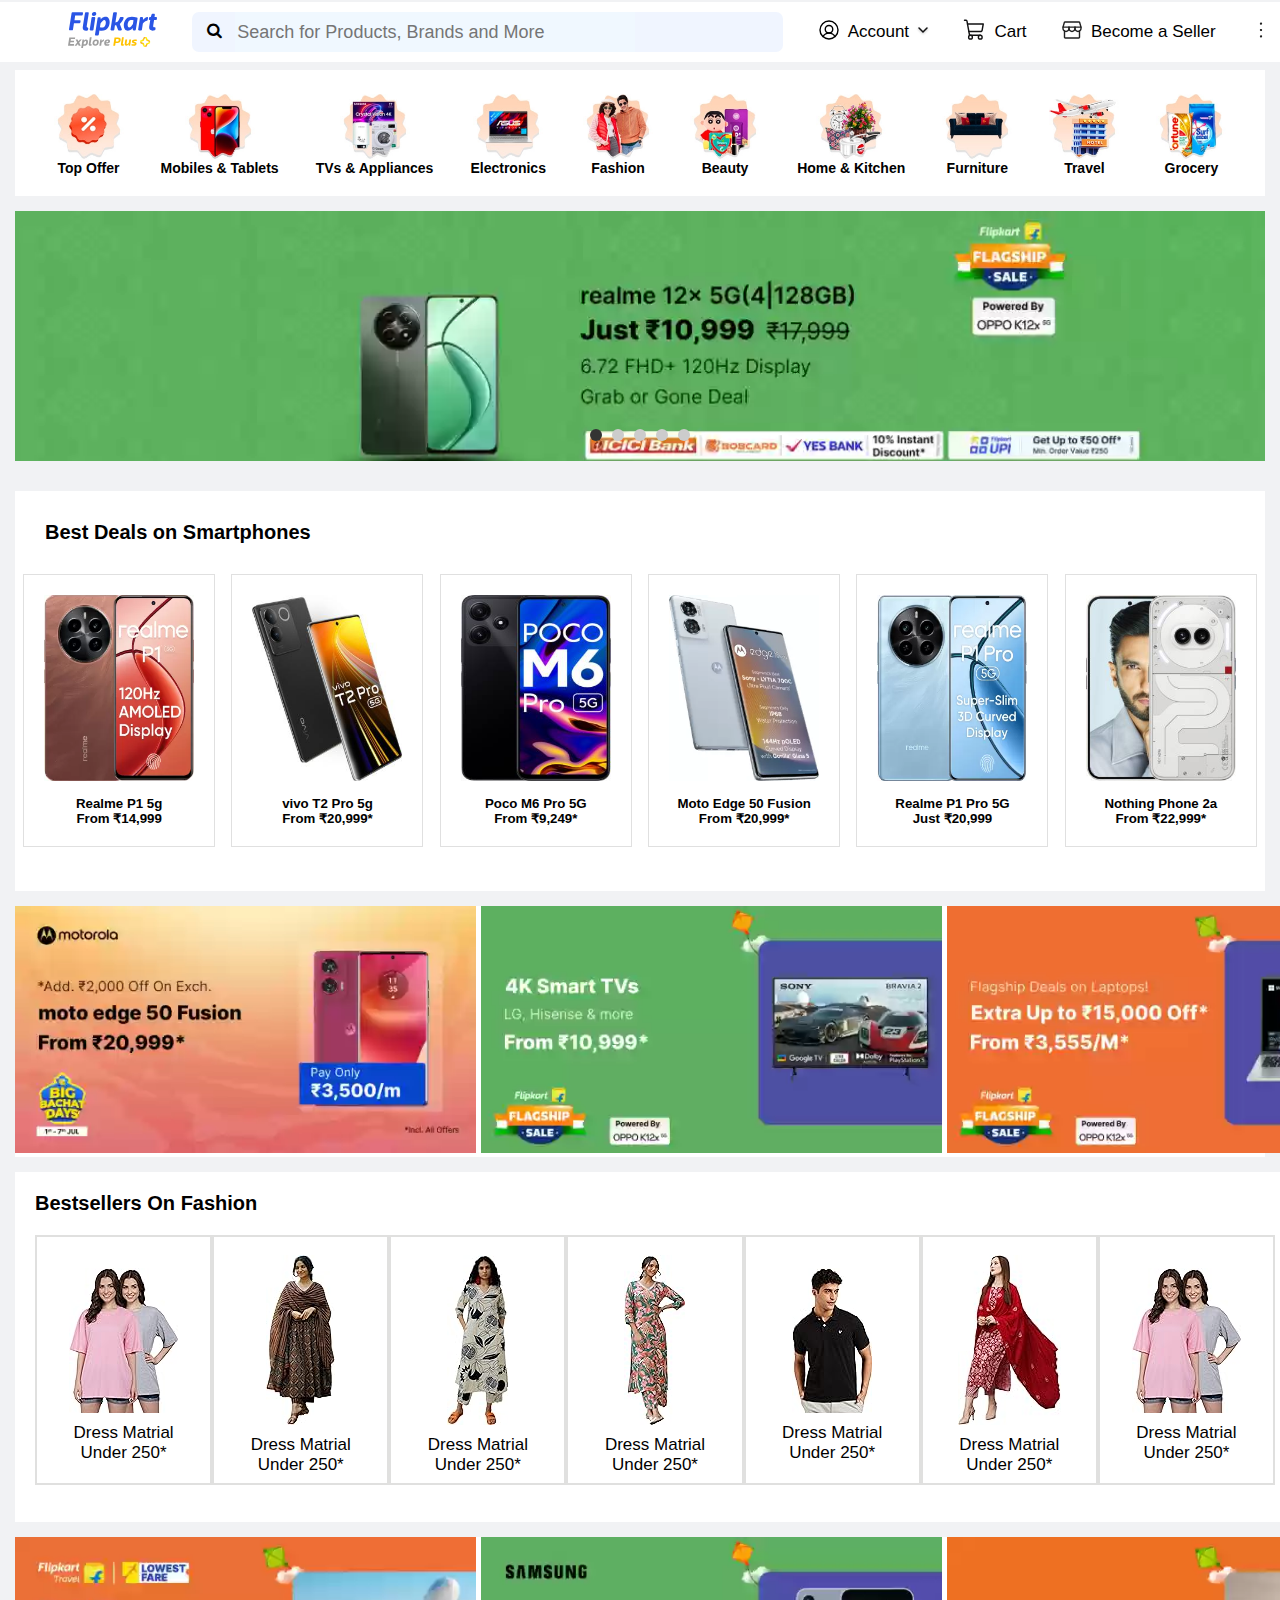
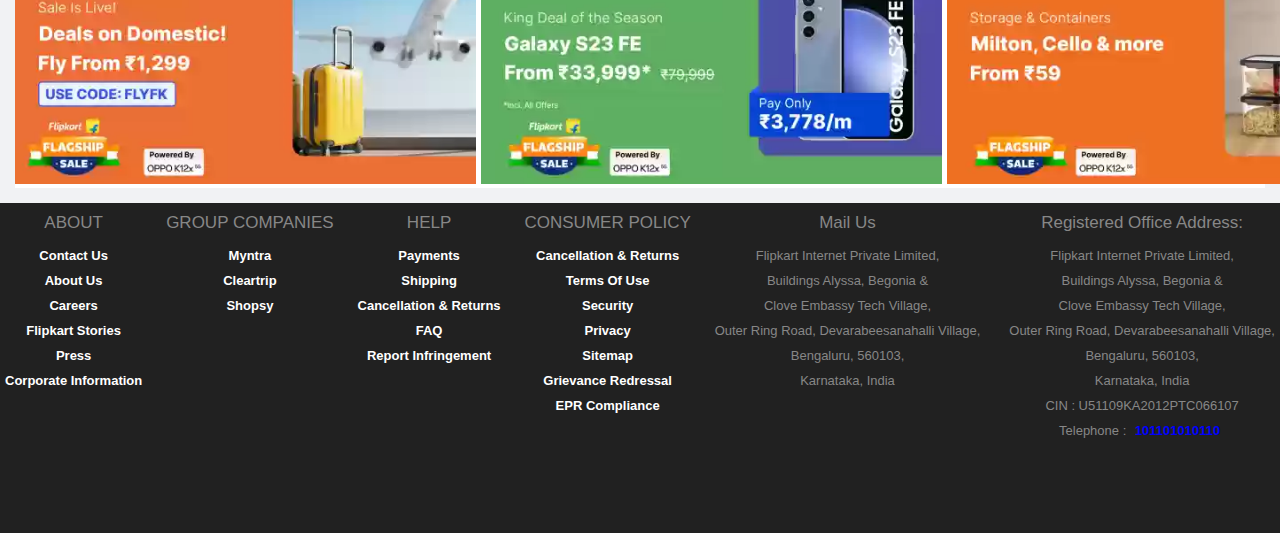
<file: index.html>
<!DOCTYPE html>
<html lang="en">

<head>
    <meta charset="UTF-8">
    <meta name="viewport" content="width=device-width, initial-scale=1.0">
    <title>flipkart</title>
    <link rel="stylesheet" href="style.css">
    <link rel="stylesheet" href="https://cdnjs.cloudflare.com/ajax/libs/font-awesome/4.7.0/css/font-awesome.min.css">
</head>

<body>
    <header>
        <div class="logo">
            <img src="flipkart logo.svg" alt="no image">
        </div>
        <div class="search-bar">
            <div class="icon"><i class="fa fa-search"></i></div>
            <input type="text" placeholder="Search for Products, Brands and More">

        </div>
        <!-- <div class="searchicon">
            <i class="fa fa-search"></i>
        
            <input type="search" class="searchbar" placeholder="              Search for Products, Brands and More">
        </div> -->

        <div class="account">
            <div class="acicon"><img src="profile-icon.svg" alt="not"></div>
            <h2>Account</h2>
            <div class="downarrow">
                <img src="downarrow.svg" alt="">
            </div>
        </div>

        <div class="cart">
            <div class="carticon"><img src="carticon.svg" alt=""></div>
            <h2>Cart</h2>
        </div>
        <div class="seller">
            <div class="sellericon"><img src="sellericon.svg" alt=""></div>
            <h2>Become a Seller</h2>
        </div>
        <div class="threedot"><img src="threedot.svg" alt=""></div>
    </header>

    <section id="first">
        <div class="photos">
            <div class="img">
                <img src="h1.webp" alt="">
                <h3>Top Offer</h3>
            </div>

            <div class="img">
                <img src="h2.webp" alt="">
                <h3>Mobiles & Tablets</h3>

            </div>

            <div class="img">
                <img src="h3.webp" alt="">
                <h3>TVs & Appliances</h3>
            </div>

            <div class="img">
                <img src="h4.webp" alt="">
                <h3>Electronics</h3>
            </div>

            <div class="img">
                <img src="h5.webp" alt="">
                <h3>Fashion</h3>
            </div>

            <div class="img">
                <img src="h6.webp" alt="">
                <h3>Beauty</h3>
            </div>
            <div class="img">
                <img src="h7.webp" alt="">
                <h3>Home & Kitchen</h3>
            </div>
            <div class="img">
                <img src="h8.webp" alt="">
                <h3>Furniture</h3>
            </div>
            <div class="img">
                <img src="h9.webp" alt="">
                <h3>Travel</h3>
            </div>
            <div class="img">
                <img src="h10.webp" alt="">
                <h3>Grocery</h3>
            </div>
        </div>
    </section>

    <section id="one">
        <div class="wrapper">

            <input type="radio" name="slide" id="one" checked>
            <input type="radio" name="slide" id="two">
            <input type="radio" name="slide" id="three">
            <input type="radio" name="slide" id="four">
            <input type="radio" name="slide" id="five">
            <div class="img img-1">
                <img src="s1.webp" alt="bg">
            </div>
    
            <div class="img img-2">
                <img src="s2.webp" alt="bg">
            </div>
    
            <div class="img img-3">
                <img src="s3.webp" alt="bg">
            </div>
    
            <div class="img img-4">
                <img src="s4.webp" alt="bg">
            </div>
    
            <div class="img img-5">
                <img src="s5.webp" alt="bg">
            </div>
    
            <div class="slider">
                <label for="one" class="one"></label>
                <label for="two" class="two"></label>
                <label for="three" class="three"></label>
                <label for="four" class="four"></label>
                <label for="five" class="five"></label>
            </div>
        </div>
    </section>
    <section id="phone">
      
        <div class="smartphone">
            <h2>Best Deals on Smartphones</h2>
            <div class="grether">
                <i class="fa-solid fa-greater-than"></i>
            </div>
      
        </div>
        <div class="phonephoto">
            <div class="phn">
                <img src="p1.webp" alt="">
                <h5>Realme P1 5g</h5>
                <h5>From ₹14,999</h5>
    
            </div>
            <div class="phn">
                <img src="p2.jpeg" alt="">
                <h5>vivo T2 Pro 5g</h5>
                <h5>From ₹20,999*</h5>

            </div>
            <div class="phn">
                <img src="p3.jpeg" alt="">
                <h5>Poco M6 Pro 5G</h5>
                <h5>From ₹9,249*</h5>

            </div>
            <div class="phn">
                <img src="p4.webp" alt="">
                <h5>Moto Edge 50 Fusion</h5>
                <h5>From ₹20,999*</h5>

            </div>
            <div class="phn">
                <img src="p5.webp" alt="">
                <h5>Realme P1 Pro 5G</h5>
                <h5>Just ₹20,999</h5>

            </div>
            <div class="phn">
                <img src="p6.jpeg" alt="">
                <h5>Nothing Phone 2a</h5>
                <h5>From ₹22,999*</h5>

            </div>
        </div>
    </section>
    <section id="photocont">
        <div class="banner">
            <img src="b1.webp" alt="">
        </div>
        <div class="banner">
            <img src="b2.webp" alt="">
        </div>
        <div class="banner">
            <img src="b3.webp" alt="">
            
        </div>
    </section>
    <section id="fashion">
        <div class="fashiontitle">
            <h2>Bestsellers On Fashion</h2>
        </div>
        <div class="cloth">
            <div class="clothpic">
                <img src="g5.jpg" alt="">
                <h2>Dress Matrial</h2>
                <h2>Under 250*</h2>
            </div>
            <div class="clothpic">
                <img src="g13.jpg" alt="">
                <h2>Dress Matrial</h2>
                <h2>Under 250*</h2>
            </div>
            <div class="clothpic">
                <img src="g14.jpg" alt="">
                <h2>Dress Matrial</h2>
                <h2>Under 250*</h2>
            </div>
            <div class="clothpic">
                <img src="g15.jpg" alt="">
                <h2>Dress Matrial</h2>
                <h2>Under 250*</h2>
            </div>
            <div class="clothpic">
                <img src="g6.jpg" alt="">
                <h2>Dress Matrial</h2>
                <h2>Under 250*</h2>
            </div>
            <div class="clothpic">
                <img src="g16.jpg" alt="">
                <h2>Dress Matrial</h2>
                <h2>Under 250*</h2>
            </div>
            <div class="clothpic">
                <img src="g5.jpg" alt="">
                <h2>Dress Matrial</h2>
                <h2>Under 250*</h2>
            </div>
        </div>
    </section>
    <section id="photocont">
        <div class="banner">
            <img src="bb1.webp" alt="">
        </div>
        <div class="banner">
            <img src="bb2.webp" alt="">
        </div>
        <div class="banner">
            <img src="bb3.webp" alt="">
        </div>
    </section>
    <footer>
        <section id="foter">
            <div class="footerclass">
                <h2>ABOUT</h2>
                <a href="#">Contact Us </a>
                <a href="#">About Us</a>
                <a href="#">Careers</a>
                <a href="#">Flipkart Stories</a>
                <a href="#">Press</a>
                <a href="#">Corporate Information</a>
            </div>
            <div class="footerclass">
                <h2>GROUP COMPANIES</h2>
                <a href="#">Myntra </a>
                <a href="#">Cleartrip</a>
                <a href="#">Shopsy</a>
                
            </div>
            <div class="footerclass">
                <h2>HELP</h2>
                <a href="#">Payments  </a>
                <a href="#">Shipping </a>
                <a href="#">Cancellation & Returns</a>
                <a href="#">FAQ </a>
                <a href="#">Report Infringement</a>
                
            </div>
            <div class="footerclass">
                <h2>CONSUMER POLICY</h2>
                <a href="#">Cancellation & Returns  </a>
                <a href="#">Terms Of Use</a>
                <a href="#">Security</a>
                <a href="#">Privacy </a>
                <a href="#">Sitemap</a>
                <a href="#">Grievance Redressal </a>
                <a href="#">EPR Compliance </a>
            </div>
            <div class="footerclass" id="address">
                <h2>Mail Us</h2>
                <p>Flipkart Internet Private Limited, </p>
                <p> Buildings Alyssa, Begonia & </p>
                <p> Clove Embassy Tech Village, </p>
                <p> Outer Ring Road, Devarabeesanahalli Village, </p>
                <p> Bengaluru, 560103, </p>
                <p> Karnataka, India</p>
            </div>
            <div class="footerclass">
                <h2>Registered Office Address:</h2>
                <p>Flipkart Internet Private Limited, </p>
                <p> Buildings Alyssa, Begonia & </p>
                <p> Clove Embassy Tech Village, </p>
                <p> Outer Ring Road, Devarabeesanahalli Village, </p>
                <p> Bengaluru, 560103, </p>
                <p> Karnataka, India </p>
                <p> CIN : U51109KA2012PTC066107 </p>
                <p>Telephone : <a href="#"  style="color: blue;">101101010110</a></p>
            </div>
        </section>
    </footer>
</body>

</html>
</file>
<file: style.css>
*{
    margin: 0;
    padding: 0;
    box-sizing: border-box;
}

.logo{
    cursor: pointer;
}
body{
    background-color: #f1f2f4;
    font-family: inter_regular, fallback-inter_regular, Arial, sans-serif;
  
}
header{
    display: flex;
    justify-content: space-between;
    align-items: center;
    background-color: white;
    margin-top: 2px;
    height: 60px;
    position: fixed;
    top: 0;
    left: 0;
    right: 0;
    z-index: 1000;
}
.icon{
    /* position: absolute; */
    justify-content: center;
    align-items: center;
    width: 38px;
    margin-left: -143px;
    cursor: pointer;
   
    height: 40px;
    justify-content: center;
    padding: 10px 10px;
    align-items: center;
    

}
   


.search-bar{
    width: 450px;
    border: 1px solid black;
    background-color: #f0f5ff;
   
    display: flex;
    justify-content: center;
    align-items: center;
    border: none;
    border-radius: 7px;
    width: 591px;
    height: 40px;
    
    /* width: 35vw;
    height: 5vh;
    border-radius: 8px;
    border: none;
    background-color: #f0f5ff; */
}

.search-bar input{
    height: 40px;
    width: 400px;
    background-color: aliceblue;
    border: 1px solid;
    padding-left: 2px;
    border: none;
    font-size: 18px;
    font-weight: 400;
    

}

.account{
    display: flex;
    justify-content: space-between;
    align-items: center;
    gap: 7px;
    /* border: 1px solid; */
}

.account:hover{
    border: 1px solid gray;
    padding: 3px 10px;
    border-radius: 5px;
    background-color:rgba(182, 179, 179, 0.5);
    
    
}
 h2{
    font-size: 17px;
    font-weight: 400;
}
.cart{
    display: flex;
    justify-content: center;
    align-items: center;
    gap: 7px;
}

.seller{
    display: flex;
    justify-content: center;
    align-items: center;
    gap: 7px;
}
.threedot{
    padding-right: 7px;
}
.photos{
    display: flex;
    justify-content: space-around;
    margin-top: 70px;
    
    background-color: white;
    padding: 20px;
    margin-left: 15px;
    margin-right: 15px;
    
}
 #first .photos  img{
    height: 70px;
    width: 70px;
    
}
.photos  .img h3{
    font-size: 14px;
    font-weight: 600;
    
}
.photos .img{
    cursor: pointer;
    display: flex;
    justify-content: center;
    align-items: center;
    flex-direction: column;
}
.threedot{
    cursor: pointer;
    
}


.wrapper {
    width: 100%;
    height: 250px; /* Adjust the height as needed */
    position: relative;
    overflow: hidden;
}

/* Image Styles */
.wrapper .img {
    width: 100%;
    height: 30vh;
    position: absolute;
    transition: opacity 0.5s ease-in-out;
    opacity: 0;
}

.wrapper .img img {
    width: 100%;
    height: 100%;
    object-fit: cover; /* Ensures the image covers the whole slider area */
}

/* Display the first image by default */
#one:checked ~ .img-1 {
    opacity: 1;
}

#two:checked ~ .img-2 {
    opacity: 1;
}

#three:checked ~ .img-3 {
    opacity: 1;
}

#four:checked ~ .img-4 {
    opacity: 1;
}

#five:checked ~ .img-5 {
    opacity: 1;
}

/* Slider Navigation */
.slider {
    position: absolute;
    bottom: 20px;
    left: 50%;
    transform: translateX(-50%);
    display: flex;
    gap: 10px;
}

.slider label {
    display: block;
    width: 12px;
    height: 12px;
    background-color: #ccc;
    border-radius: 50%;
    cursor: pointer;
    transition: background-color 0.3s ease;
}

/* Highlight the selected slider dot */
#one:checked ~ .slider .one,
#two:checked ~ .slider .two,
#three:checked ~ .slider .three,
#four:checked ~ .slider .four,
#five:checked ~ .slider .five {
    background-color: #333;
}

/* Hide the radio buttons */
input[type="radio"] {
    display: none;
}
#one{

    cursor: pointer;
    margin: 15px;
}

#phone{
    
    height: 400px;
    background-color: white;
    margin-left: 15px;
    margin-right: 15px;
}
#phone .smartphone{
    margin: 30px;
    cursor: pointer;
}
#phone .smartphone h2{
    padding-top: 30px;
    font-size: 20px;
    font-weight: 900;

}
.phn{
    border: 1px solid #e0e0e0;
    padding: 20px;
    display: flex;
    justify-content: center;
    align-items: center;
    flex-direction: column;
    cursor: pointer;

}

.phn img{
   margin-bottom: 15px;
    height: 186px;
    width: 150px;
}
.phonephoto{
    display: flex;
    justify-content: space-around;
    align-items: center;
    
}
#photocont{
 
   display: flex;
   justify-content: space-between;
   align-items: center;
   margin-left: 15px;
   margin-right: 15px;
   margin-top: 15px;
   background-color: white;
   gap: 5px;

}
#photocont img{
    height: 247px;
    width: 461px;
    cursor: pointer;
    
}
#fashion{
    height: 350px;
    width: 100%;
    margin-left: 15px;
    margin-right: 15px;
    background-color: white;
    margin-top: 15px;
}
.fashiontitle{
    padding-top: 20px;
    padding-left: 20px;
}
.fashiontitle h2{
    font-size: 20px;
    font-weight: 900;


    
}
.cloth{
    display: flex;
    justify-content: space-between;
    align-items: center;
   
    margin: 20px;

}
.cloth .clothpic{
    border: 2px solid rgb(224 224 223);
    width: 180px;
    height: 250px;
    display: flex;
    justify-content: center;
    align-items: center;
    flex-direction: column;
}
.cloth .clothpic img{
    padding: 10px;
    
}
#foter{
    
    display: flex;
    justify-content: space-between;
    align-items: center;
    background-color: #212121;
    margin-top: 15px;

}
#foter .footerclass h2{
    font-weight: 100;
    margin-top: 10px;
    color: #878787;
    margin-bottom: 10px;
}
#foter .footerclass p{
    color:#878787 ;
    font-size: 13px;
    padding: 5px;
}
#foter .footerclass{
    display: flex;
   
    align-items: center;
    flex-direction: column;
   
    height: 330px;
}
#foter .footerclass a{
    text-decoration: none;
    color: white;
    padding: 5px;
    font-size: 13px;
    font-weight: 900;
}
</file>
